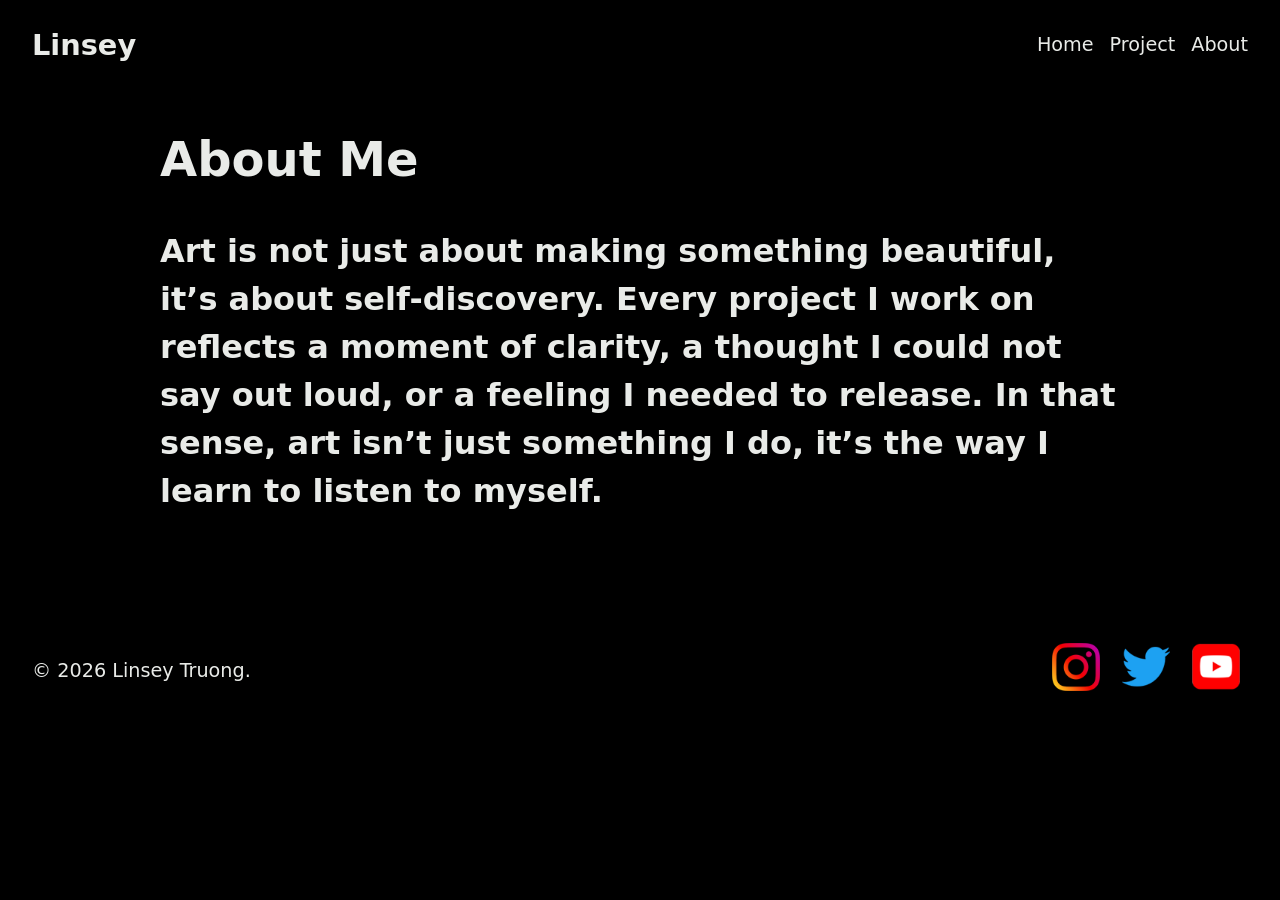
<file: about.html>
<!DOCTYPE html>
<html lang="en">

<head>
    <meta charset="UTF-8">
    <meta name="viewport" content="width=device-width, initial-scale=1.0">
    <title>Linsey | Portfolio</title>
    <link rel="preconnect" href="https://fonts.googleapis.com">
    <link rel="preconnect" href="https://fonts.gstatic.com" crossorigin>
    <link
        href="https://fonts.googleapis.com/css2?family=Archivo:ital,wght@0,100..900;1,100..900&family=Ballet:opsz@16..72&display=swap"
        rel="stylesheet">
    <link rel="stylesheet" href="css/style.css">
</head>

<body class="about-page">
    <header>
        <nav class="navbar">
            <div class="nav-brand">
                <h1>Linsey</h1>
            </div>
            <div class="nav">
                <button class='hamburger'>☰</button>
                <ul class="nav-menu">
                    <li><a href="index.html">Home</a></li>
                    <li><a href="projects.html">Project</a></li>
                    <li><a href="about.html">About</a></li>
                </ul>
            </div>
        </nav>
    </header>

    <main>
                <section class="about-section" id="about-section">
                    <div class="about-content">
                        <h2>About Me</h2>
                        <p>Art is not just about making something beautiful, it’s about self-discovery. Every project I work on
                            reflects a moment of clarity, a thought I could not say out loud, or a feeling I needed to release.
                            In that sense, art isn’t just something I do, it’s the way I learn to listen to myself.</p>
                    </div>
        </section>
    </main>
<footer class="flex-container">
        <p>&copy; 2026 Linsey Truong.</p>
        <div class='social-link'>
            <a href="#"><img src="images/icon-logo-instagram.png" alt=""></a>
            <a href="#"><img src="images/icon-logo-twitter.png" alt=""></a>
            <a href="#"><img src="images/icon-logo-youtube.png" alt=""></a>
        </div>
    </footer> 
    <script src="js/hamburger.js"></script>
</body>

</html>
</file>
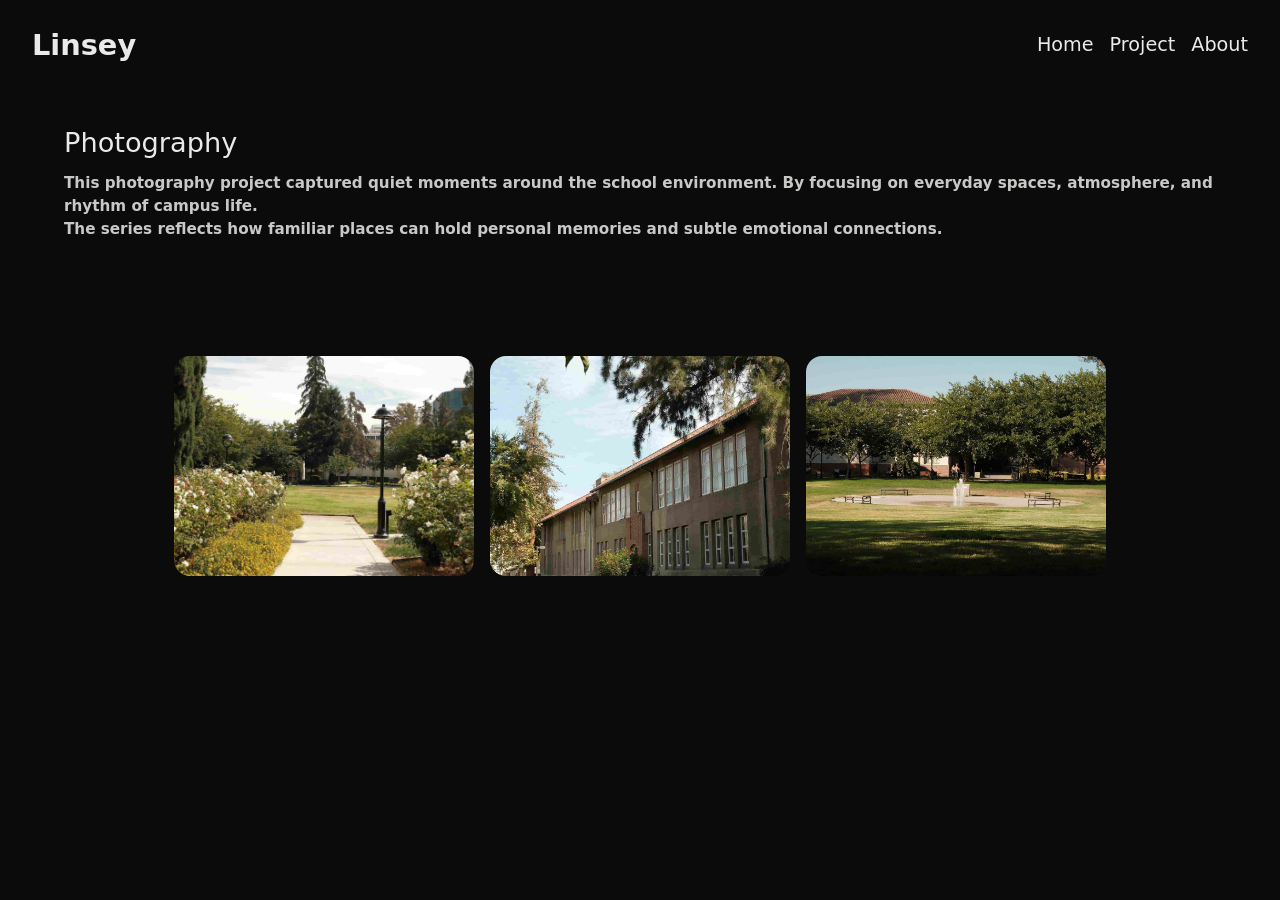
<file: projects/project-template/camera.html>
<!DOCTYPE html>
<html lang="en">

<head>
    <meta charset="UTF-8">
    <meta name="viewport" content="width=device-width, initial-scale=1.0">
    <title>Linsey | Photography</title>
    <link rel="preconnect" href="https://fonts.googleapis.com">
    <link rel="preconnect" href="https://fonts.gstatic.com" crossorigin>
    <link
        href="https://fonts.googleapis.com/css2?family=Archivo:ital,wght@0,100..900;1,100..900&family=Ballet:opsz@16..72&display=swap"
        rel="stylesheet">
    <link rel="stylesheet" href="../../css/style.css">
    <link rel="stylesheet" href="../../css/baguetteBox.css">
</head>

<body class="camera-project">
    <header>
        <nav class="navbar">
            <div class="nav-brand">
                <h1>Linsey</h1>
            </div>
            <div class="nav">
                <button class='hamburger'>☰</button>
                <ul class="nav-menu">
                    <li><a href="../../index.html">Home</a></li>
                    <li><a href="../../projects.html">Project</a></li>
                    <li><a href="../../about.html">About</a></li>
                </ul>
            </div>
        </nav>
    </header>

    <main class="project-detail">
        <section class="project-header">
            <h2 class="project-title">Photography</h2>
            <p class="project-subtitle">This photography project captured quiet moments around the school environment. By focusing on everyday spaces, atmosphere, and rhythm of campus life. <br>
                The series reflects how familiar places can hold personal memories and subtle emotional connections.</p>
        </section>
<br>
<br>
        <section class="project-gallery">
            <div class="flex-container-grid">
                <a href="../../public/works/camera/camera1.jpg" data-caption="Camera 1">
                    <img class="project-image" src="../../public/works/camera/camera1.jpg" alt="Camera 1">
                </a>
                <a href="../../public/works/camera/camera2.jpg" data-caption="Camera 2">
                    <img class="project-image" src="../../public/works/camera/camera2.jpg" alt="Camera 2">
                </a>
                <a href="../../public/works/camera/camera3.jpg" data-caption="Camera 3">
                    <img class="project-image" src="../../public/works/camera/camera3.jpg" alt="Camera 3">
                </a>
            </div>
        </section>
    </main>

    <script src="../../js/hamburger.js"></script>
    <script src="../../js/baguetteBox.js"></script>
    <script>
        baguetteBox.run('.flex-container-grid', {
            captions: true
        })
    </script>
</body>

</html>
</file>
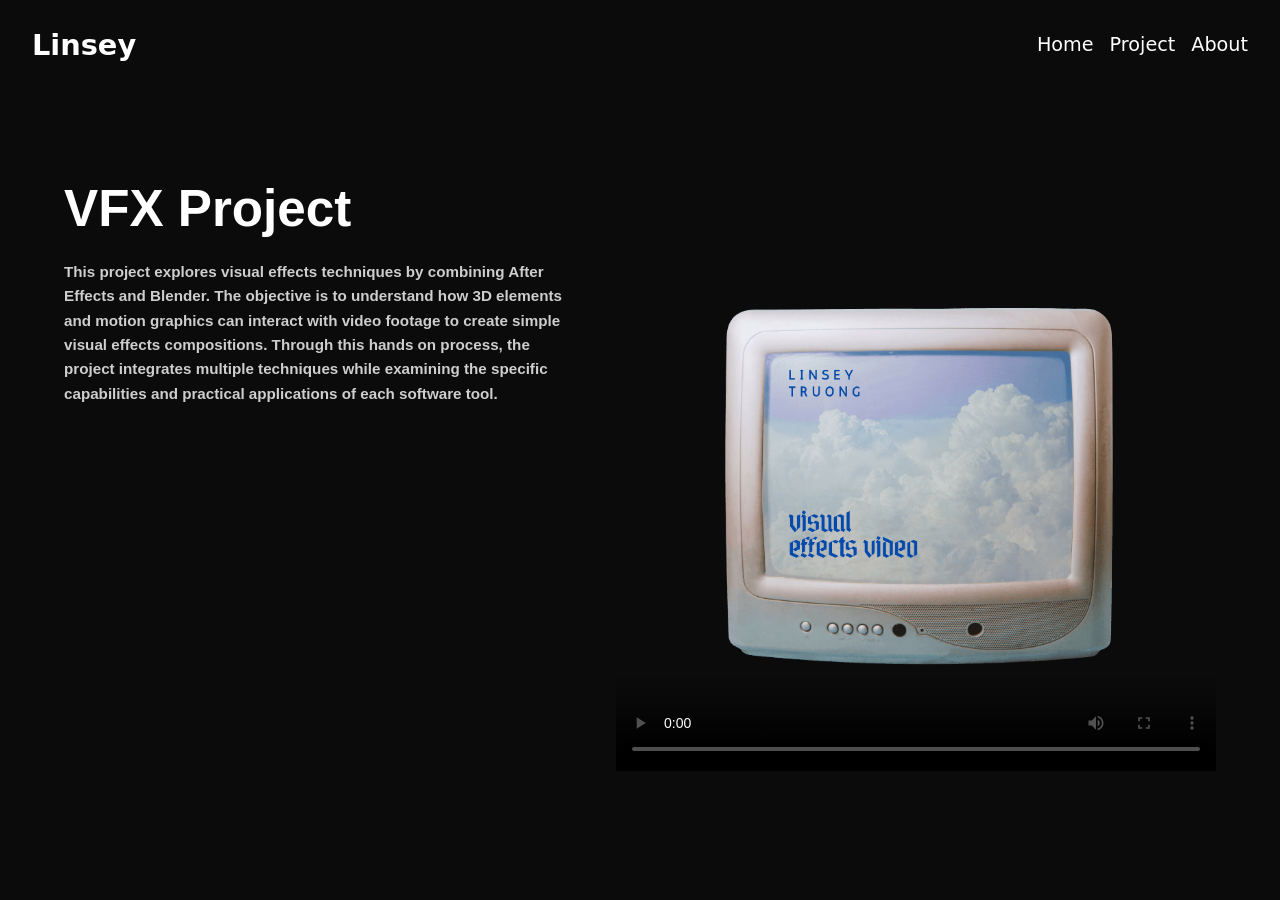
<file: projects/project-template/tv.html>
<!DOCTYPE html>
<html lang="en">

<head>
    <meta charset="UTF-8">
    <meta name="viewport" content="width=device-width, initial-scale=1.0">
    <title>Linsey | TV</title>
    <link rel="preconnect" href="https://fonts.googleapis.com">
    <link rel="preconnect" href="https://fonts.gstatic.com" crossorigin>
    <link
        href="https://fonts.googleapis.com/css2?family=Lora:ital,wght@0,400..700;1,400..700&family=Nunito+Sans:ital,opsz,wght@0,6..12,200..1000;1,6..12,200..1000&display=swap"
        rel="stylesheet">
    <link rel="stylesheet" href="../../css/style.css">
</head>

<body class="format-page">
    <header>
        <nav class="navbar">
            <div class="nav-brand">
                <h1>Linsey</h1>
            </div>
            <div class="nav">
                <button class='hamburger'>☰</button>
                <ul class="nav-menu">
                    <li><a href="../../index.html">Home</a></li>
                    <li><a href="../../projects.html">Project</a></li>
                    <li><a href="../../about.html">About</a></li>
                </ul>
            </div>
        </nav>
    </header>

    <main>
        <section class="format-layout">
            <div class="format-project">
                <h2 class="format-title">VFX Project</h2>
                <p class="format-body">
                    This project explores visual effects techniques by combining After Effects and Blender. The objective is to understand how 3D elements and motion graphics can interact with video footage to create simple visual effects compositions. 
                    Through this hands on process, the project integrates multiple techniques while examining the specific capabilities and practical applications of each software tool.</p>
            </div>

            <div class="format-media">
                <video controls poster="../../public/images/projects/tv.png" width="600">
                  </video>
            </div>
        </section>
    </main>

    <script src="../../js/hamburger.js"></script>
</body>

</html>
</file>
<file: css/style.css>
/* ~~~~~ color palete ~~~~~ */

:root {
    --bg-color-1: #000000;
    --bg-color-2: #e9ebe8;
    --font: #111;
    --accent-1: #b7fa70;
    --accent-2: #d3acfa;
    --dark: #222;
}


/*background color 1: #fff, 
background color 2: #e9ebe8
font: #111
accent 1: #e5fa00
accent 2: #00da80
dark: #333
*/


/* ~~~~~ CSS resets ~~~~~ */
*,
*::before,
*::after {
        box-sizing: border-box;
}


* {
    margin: 0;
    padding: 0;
}

/*repeat user font size preferences*/
html {
    font-size: 100%;
}
/*make images responsive*/
img {
display: block;
max-width: 100%;
}


/* ~~~~~General CSS ~~~~~ */

html{
    scroll-behavior: smooth;
}
    
body {
    background-size: 1920px 1080px;    
    background-position: center;
    background-repeat: repeat;
    font-size: 1.2rem;
    background-color: var(--bg-color-1);
    color: var(--bg-color-2);
    font-family: system-ui, -apple-system, BlinkMacSystemFont, "Segoe UI", sans-serif;
    line-height: 1.5;
    /*text-align: justify;*/
}
.camera-project {
    background-color: #0b0b0b;
    color: #e9ebe8;
}

.camera-project nav a {
    color: #e9ebe8;
}

.work-grid-body {
    background-color: #ffffff;
    color: #111111;
}

.work-grid-body nav a {
    color: #111111;
}

.work-grid-page {
    padding: 2rem 5vw 4rem;
}

.work-grid-title {
    font-size: 2.25rem;
    font-weight: 600;
    margin: 0 0 1.5rem 0;
    color: #111111;
}

.work-grid {
    display: grid;
    grid-template-columns: repeat(3, minmax(0, 1fr));
    gap: 2rem;
}

.work-card {
    background: #111111;
    color: #ffffff;
    text-decoration: none;
    display: block;
    overflow: hidden;
}

.work-card img {
    width: 100%;
    height: 220px;
    object-fit: cover;
    display: block;
}

.work-card-meta {
    padding: 1rem 1rem 1.25rem;
}

.work-card-meta h3 {
    font-size: 1.1rem;
    margin: 0 0 0.25rem 0;
}

.work-card-meta p {
    font-size: 0.9rem;
    margin: 0;
    opacity: 0.9;
}

@media (max-width: 1000px) {
    .work-grid {
        grid-template-columns: repeat(2, minmax(0, 1fr));
    }
}

@media (max-width: 650px) {
    .work-grid {
        grid-template-columns: 1fr;
    }
}


/* Format page*/
.format-page {
    background-color: #0b0b0b;
    color: #ffffff;
}

.format-page nav a {
    color: #ffffff;
}

.format-layout {
    display: grid;
    grid-template-columns: 1fr 1fr;
    align-items: center top;
    justify-content: center;
    padding: 5rem 5vw 2rem;
}

.format-project {
    max-width: 40rem;
}

.format-title {
    font-family: "Archivo", sans-serif;    
    font-size: clamp(2.2rem, 5vw, 3.2rem);
    font-weight: 700;
    margin: 0 0 0.75rem 0;
}

.format-body {
    font-family: "Archivo", sans-serif;    
    font-size: 0.95rem;
    line-height: 1.6;
    opacity: 0.8;
    margin: 0 0 1rem 0;
    max-width: 32rem;
}

.format-media {
    display: grid;
    gap: 1.25rem;
    justify-items: end;
}

.format-media video {
    display: block;
}

.format-img {
    width: min(420px, 100%);
    height: auto;
    border-radius: 1.25rem;
    display: block;
}

.format-img--bottom {
    width: min(520px, 100%);
}

@media (max-width: 400px) {
    .format-layout {
        grid-template-columns: 1fr;
        gap: 2rem;
        min-height: auto;
    }

    .format-media {
        justify-items: start;
    }
}

/* Camera project detail */
.project-detail {
    padding: 2rem 5vw 4rem;
}

.project-header {
    margin: 0 0 1.25rem 0;
}

.camera-project .flex-container-grid a {
    flex: 0 1 300px;
}

.camera-project .flex-container-grid img.project-image {
    width: 300px;
    height: 220px;
    object-fit: cover;
    border-radius: 1rem;
}

.project-hero {
    display: grid;
    grid-template-columns: 1fr 2fr;
    gap: 3rem;
    align-items: start;
    margin-bottom: 3rem;
}

.project-meta {
    max-width: 22rem;
}

.project-thumb {
    width: 100%;
    max-width: 18rem;
    border-radius: 1rem;
    margin-bottom: 1.25rem;
    display: block;
}

.project-title {
    font-size: 1.7rem;
    font-weight: 500;
    margin: 0 0 0.5rem 0;
}

.project-subtitle {
    font-size: 0.95rem;
    opacity: 0.85;
    margin: 0;
}

.project-image {
    width: 100%;
    height: auto;
    border-radius: 1.25rem;
    display: block;
}

.project-image--hero {
    border-radius: 1.5rem;
}



.project-image--wide {
    grid-column: 1 / -1;
}

.project-caption {
    max-width: 16rem;
    font-size: 0.9rem;
    opacity: 0.75;
    margin: 0;
    justify-self: end;
}

@media (max-width: 900px) {
    .project-hero {
        grid-template-columns: 1fr;
    }

    .project-gallery {
        grid-template-columns: 1fr;
    }

    .project-caption {
        justify-self: start;
    }
}

.home-page {
    background-image: url("../public/images/background.png");
    background-size: 1920px 1080px;
    background-position: center;
    background-repeat: no-repeat;
    
}

/* bookshelf */
.projects-body {
    position: relative;
    background-image: url("../public/images/project-bg.png");
    background-size: 80% auto;
    background-position: center 5rem;
    background-repeat: no-repeat;
}

.projects-body::before {
    content: "";
    position: fixed;
    top:0;
    left:0;
    right:0;
    bottom:0;
    background-image: url("../public/images/background.png");
    background-size: cover;
    background-position: center;
    background-repeat: no-repeat;
    opacity: 0.25;
    z-index: -1;
    pointer-events: none;
}

header {
    padding: 2rem 2.5rem;
    margin-bottom: 0;
}

header h1 {
    font-family: system-ui, -apple-system, BlinkMacSystemFont, "Segoe UI", sans-serif;
    font-weight: 700;
    text-shadow: none;
}

nav a {
    color: var(--bg-color-2);
    text-decoration: none;
    /*margin: 0 1rem;
    transition: all .5s ease;*/
}

nav a:hover {
    color: var(--accent-2); 
}

.navbar {
    display: flex;
    justify-content: space-between;
    align-items: center;
}


.hamburger {
    display: none;
    background: none;
    font-size: 3rem;
    border: none;
    color: var(--accent-2);
}

.nav-menu {
list-style: none;
display: flex;
gap: 1rem;
}

@media (max-width: 750px) {
    .navbar {
        align-items: flex-start;
    }
    .nav {
        display: flex;
        align-self: flex-end; 
}
    .hamburger {
        display: block;
    }
    .nav-menu {
        display: none;
    }
}

.nav-menu.active {
    display: flex;
    flex-direction: column;
    background-color: var(--font);
    padding: 1rem;
}

.nav-menu a {
    color: var(--bg-color-2);
}

header {
        padding: 1.5rem 2rem;
}


main {
    font-size: 2rem;
    font-weight: 1000;
    margin: 0;
    font-weight: bold;    
}

.home-page main {
    display: flex;
    align-items: center;
    justify-content: center;
    min-height: calc(100vh);
}

.main-title {
    font-size: clamp(3rem, 12vw, 7rem);
    letter-spacing: 0.15em;
    font-weight: 800;
    text-transform: uppercase;
    color: #f4a9c9;
}

@media (max-width: 1030px) {
    main {
    margin: 2rem;
    }
}

@media (max-width: 750px) {
    main {
        margin: 1rem;
    }
}


/* About page */
.about-page {
    background-color: #000000;
    color: #e9ebe8;
}

.about-page nav a {
    color: #e9ebe8;
}

.about-content,
.portfolio-content,
.contact-content {
    max-width: 60rem;
    margin: 0 auto 7rem auto;
}

.about-content h2,
.portfolio-content h2,
.contact-content h2 {
    margin: 2rem 0;
}

/* Projects page */
.projects-page {
    display: grid;
    grid-template-columns: 3fr 2fr;
    gap: 3rem;
    padding: 3rem 5vw 4rem;
    color: #111111;
    position: relative;
}

.projects-shelves {
    display: flex;
    flex-direction: column;
    text-align: justify;
    gap: 2.5rem;
}

.project-item {
    position: absolute;
}

.item-letter{
    top: -55px;
    left: 130px;
}
.item-camera {
    top: -55px;
    left: 500px;
}
.item-ipod{
    top: 80px;
    left: 330px;
}
.item-album{
    top: 250px;
    left: 500px;
}
.item-menu {
    top: 295px;
    left: 190px;
}

.item-tv {
    top: 395px;
    left: 340px;
}

.project-item img {
    max-height: 10rem;
    width: auto;
    display: block;
}

/*images size*/

.item-menu img {
    max-height: 10rem;
}
.item-letter img,
.item-album img,
.item-camera img,
.item-ipod img,
.item-tv img {
    max-height: 12rem;
}


.projects-title {
    color: var(--bg-color-2);
    display: flex;
    flex-direction: column;
    gap: 1.5rem;
    padding-top: 1.5rem;
    font-size: 0.95rem;
    justify-content: space-between;
}

.projects-heading h2 {
    color: var(--bg-color-2);
    font-size: 2.5rem;
    font-weight: 500;
}

.projects-heading span {
    color: var(--bg-color-1);
    font-style: italic;
    position: relative;
}

.projects-heading span::before {
    content: "";
    position: absolute;
    left: 0;
    right: 0;
    bottom: 0.1em;
    height: 0.7em;
    background-color: #ffe96e;
    z-index: -1;
}

.projects-note {
    margin-top: 1rem;
    background-color: #e48cab;
    margin: 3 5rem;
    border-radius: 2.5rem;
    padding: 2rem 2.5rem;
    max-width: 22rem;
}

.projects-note p {
    color: var(--bg-color-1);
    margin: 0;
    font-size: 0.95rem;
    line-height: 1.4;
}

@media (max-width: 900px) {
    .projects-page {
        grid-template-columns: 1fr;
    }

    .projects-copy {
        padding-top: 0;
    }
}

.portfolio-item {
padding: 1rem;
background-color: var(--font0);
color: var(--bg-color-1);
}

.portfolio p {
    font-size: 1rem;

}

.portfolio-item h3 {
    font-size: 1.3rem;
}

.portfolio-item img {
    border-radius: 1rem;
}


footer {
    padding: 1rem 2rem;
}

footer img {
    display: inline;
    max-width: 3rem;
    margin: 0 .5rem;
}

@media (max-width: 750px) {
    footer p {
        font-size: 1.2rem;

    }
    footer img {
        max-width: 1.5rem;
        margin: 0.1rem;
    }
}

@media (max-width: 450px){
    fotter p {
        font-size: 1rem;
    }
}
/*~~~~~~~~~~~~~~~~~~flex styling~~~~~~~~~~~~~~~~~*/
.flex-container {
    display: flex;
    justify-content: space-between;
    align-items: center;
}

.flex-container-grid {
    display: flex;
    flex-wrap: wrap;
    gap: 1rem;
    justify-content: center;
    align-items: stretch;
}

.flex-item-grid {
    flex: 1 0 18rem;

}
</file>
<file: css/baguetteBox.css>
/*!
 * baguetteBox.js
 * @author  feimosi
 * @version 1.13.0
 * @url https://github.com/feimosi/baguetteBox.js
 */
#baguetteBox-overlay {
  display: none;
  opacity: 0;
  position: fixed;
  overflow: hidden;
  top: 0;
  left: 0;
  width: 100%;
  height: 100%;
  z-index: 1000000;
  background-color: #222;
  background-color: rgba(0, 0, 0, 0.8);
  -webkit-transition: opacity 0.5s ease;
  transition: opacity 0.5s ease;
}
#baguetteBox-overlay.visible {
  opacity: 1;
}
#baguetteBox-overlay .full-image {
  display: inline-block;
  position: relative;
  width: 100%;
  height: 100%;
  text-align: center;
}
#baguetteBox-overlay .full-image figure {
  display: inline;
  margin: 0;
  height: 100%;
}
#baguetteBox-overlay .full-image img {
  display: inline-block;
  width: auto;
  height: auto;
  max-height: 100%;
  max-width: 100%;
  vertical-align: middle;
  -webkit-box-shadow: 0 0 8px rgba(0, 0, 0, 0.6);
     -moz-box-shadow: 0 0 8px rgba(0, 0, 0, 0.6);
          box-shadow: 0 0 8px rgba(0, 0, 0, 0.6);
}
#baguetteBox-overlay .full-image figcaption {
  display: block;
  position: absolute;
  bottom: 0;
  width: 80%;
  left: 50%;
  transform: translateX(-50%);
  text-align: center;
  line-height: 1.8;
  white-space: normal;
  color: #e69c9c;
  background-color: var(--font);
  background-color: rgba(0, 0, 0, 0.6);
  font-family: sans-serif;
}
#baguetteBox-overlay .full-image:before {
  content: "";
  display: inline-block;
  height: 50%;
  width: 1px;
  margin-right: -1px;
}

#baguetteBox-slider {
  position: absolute;
  left: 0;
  top: 0;
  height: 100%;
  width: 100%;
  white-space: nowrap;
  -webkit-transition: left 0.4s ease, -webkit-transform 0.4s ease;
  transition: left 0.4s ease, -webkit-transform 0.4s ease;
  transition: left 0.4s ease, transform 0.4s ease;
  transition: left 0.4s ease, transform 0.4s ease, -webkit-transform 0.4s ease, -moz-transform 0.4s ease;
}
#baguetteBox-slider.bounce-from-right {
  -webkit-animation: bounceFromRight 0.4s ease-out;
          animation: bounceFromRight 0.4s ease-out;
}
#baguetteBox-slider.bounce-from-left {
  -webkit-animation: bounceFromLeft 0.4s ease-out;
          animation: bounceFromLeft 0.4s ease-out;
}

@-webkit-keyframes bounceFromRight {
  0% {
    margin-left: 0;
  }
  50% {
    margin-left: -30px;
  }
  100% {
    margin-left: 0;
  }
}

@keyframes bounceFromRight {
  0% {
    margin-left: 0;
  }
  50% {
    margin-left: -30px;
  }
  100% {
    margin-left: 0;
  }
}
@-webkit-keyframes bounceFromLeft {
  0% {
    margin-left: 0;
  }
  50% {
    margin-left: 30px;
  }
  100% {
    margin-left: 0;
  }
}
@keyframes bounceFromLeft {
  0% {
    margin-left: 0;
  }
  50% {
    margin-left: 30px;
  }
  100% {
    margin-left: 0;
  }
}
.baguetteBox-button#previous-button, .baguetteBox-button#next-button {
  top: 50%;
  top: calc(50% - 30px);
  width: 44px;
  height: 60px;
}

.baguetteBox-button {
  position: absolute;
  cursor: pointer;
  outline: none;
  padding: 0;
  margin: 0;
  border: 0;
  -moz-border-radius: 15%;
       border-radius: 15%;
  background-color: #323232;
  background-color: rgba(50, 50, 50, 0.5);
  color: #a3bfec;
  font: 1.6em sans-serif;
  -webkit-transition: background-color 0.4s ease;
  transition: background-color 0.4s ease;
}
.baguetteBox-button:focus, .baguetteBox-button:hover {
  background-color: rgba(50, 50, 50, 0.9);
}
.baguetteBox-button#next-button {
  right: 2%;
}
.baguetteBox-button#previous-button {
  left: 2%;
}
.baguetteBox-button#close-button {
  top: 20px;
  right: 2%;
  right: calc(2% + 6px);
  width: 30px;
  height: 30px;
}
.baguetteBox-button svg {
  position: absolute;
  left: 0;
  top: 0;
}

/*
    Preloader
    Borrowed from http://tobiasahlin.com/spinkit/
*/
.baguetteBox-spinner {
  width: 40px;
  height: 40px;
  display: inline-block;
  position: absolute;
  top: 50%;
  left: 50%;
  margin-top: -20px;
  margin-left: -20px;
}

.baguetteBox-double-bounce1,
.baguetteBox-double-bounce2 {
  width: 100%;
  height: 100%;
  -moz-border-radius: 50%;
       border-radius: 50%;
  background-color: #fff;
  opacity: 0.6;
  position: absolute;
  top: 0;
  left: 0;
  -webkit-animation: bounce 2s infinite ease-in-out;
          animation: bounce 2s infinite ease-in-out;
}

.baguetteBox-double-bounce2 {
  -webkit-animation-delay: -1s;
          animation-delay: -1s;
}

@-webkit-keyframes bounce {
  0%, 100% {
    -webkit-transform: scale(0);
            transform: scale(0);
  }
  50% {
    -webkit-transform: scale(1);
            transform: scale(1);
  }
}

@keyframes bounce {
  0%, 100% {
    -webkit-transform: scale(0);
       -moz-transform: scale(0);
            transform: scale(0);
  }
  50% {
    -webkit-transform: scale(1);
       -moz-transform: scale(1);
            transform: scale(1);
  }
}
</file>
